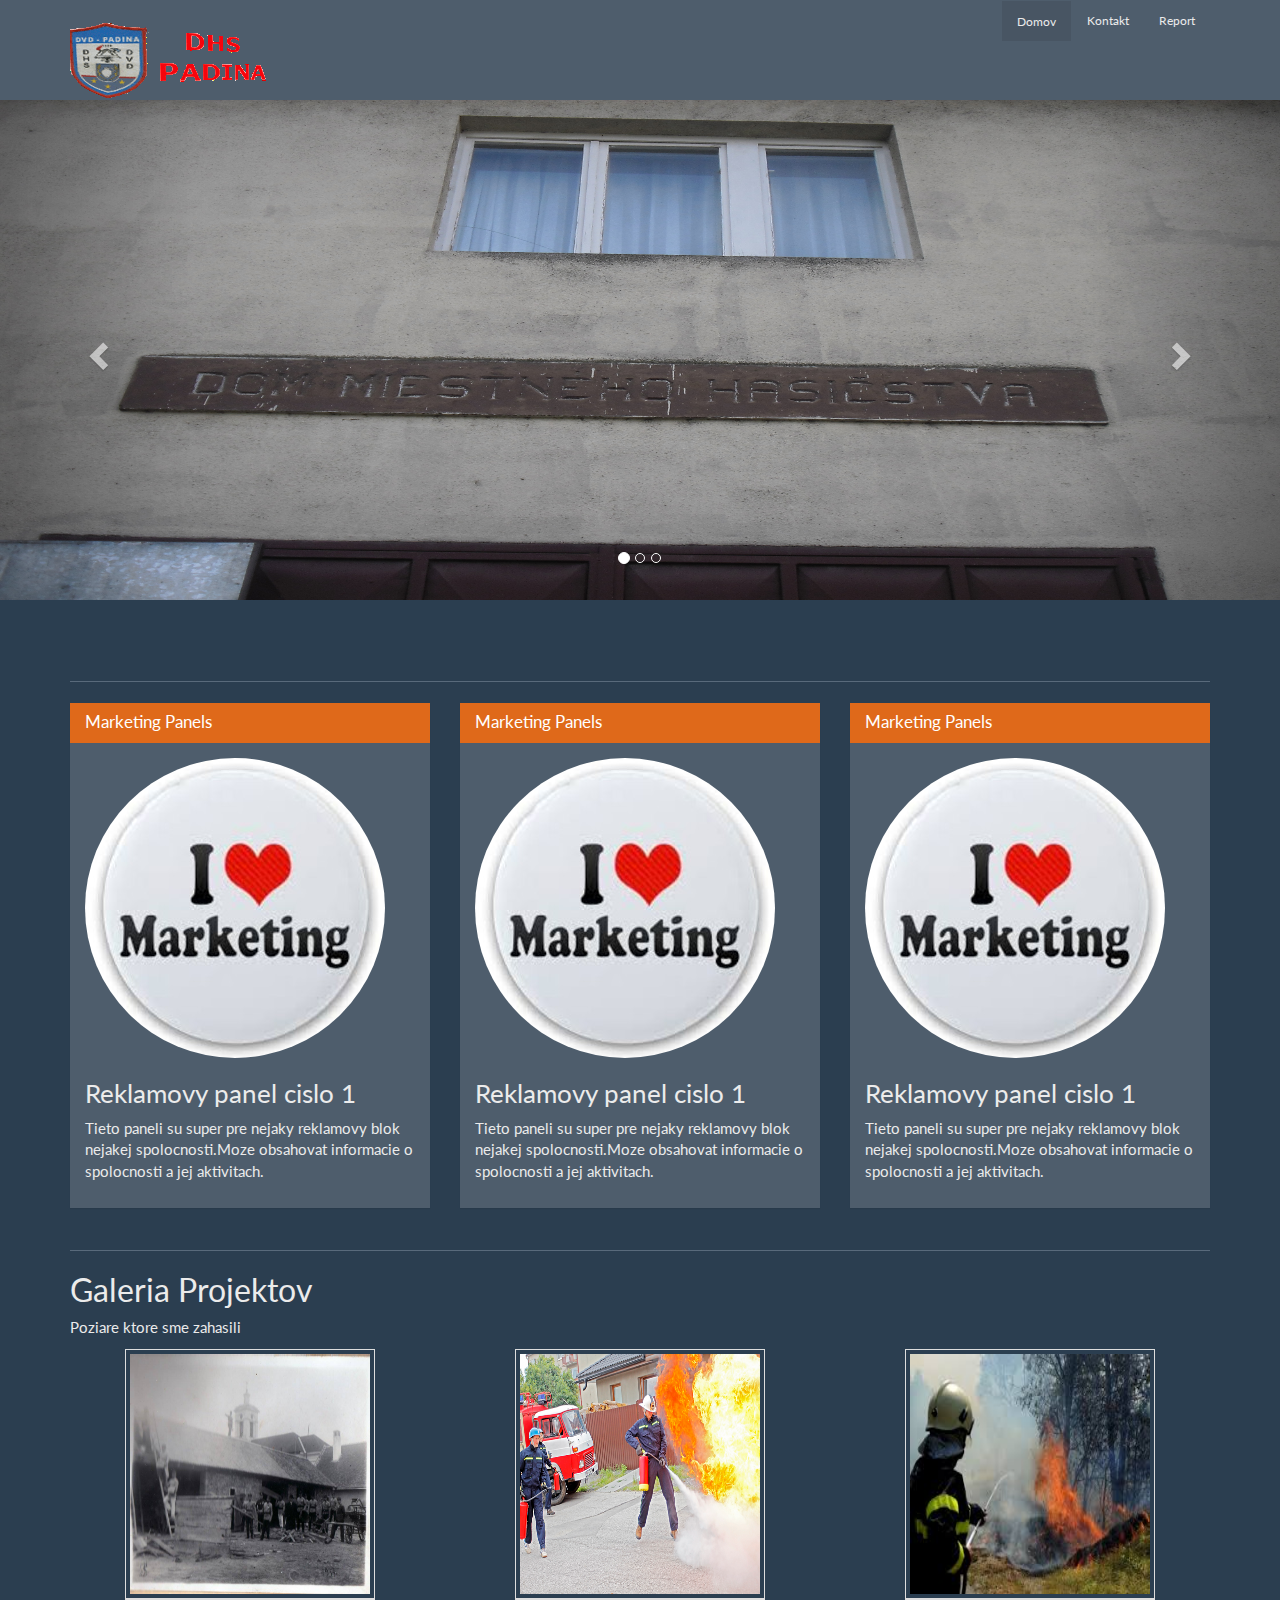
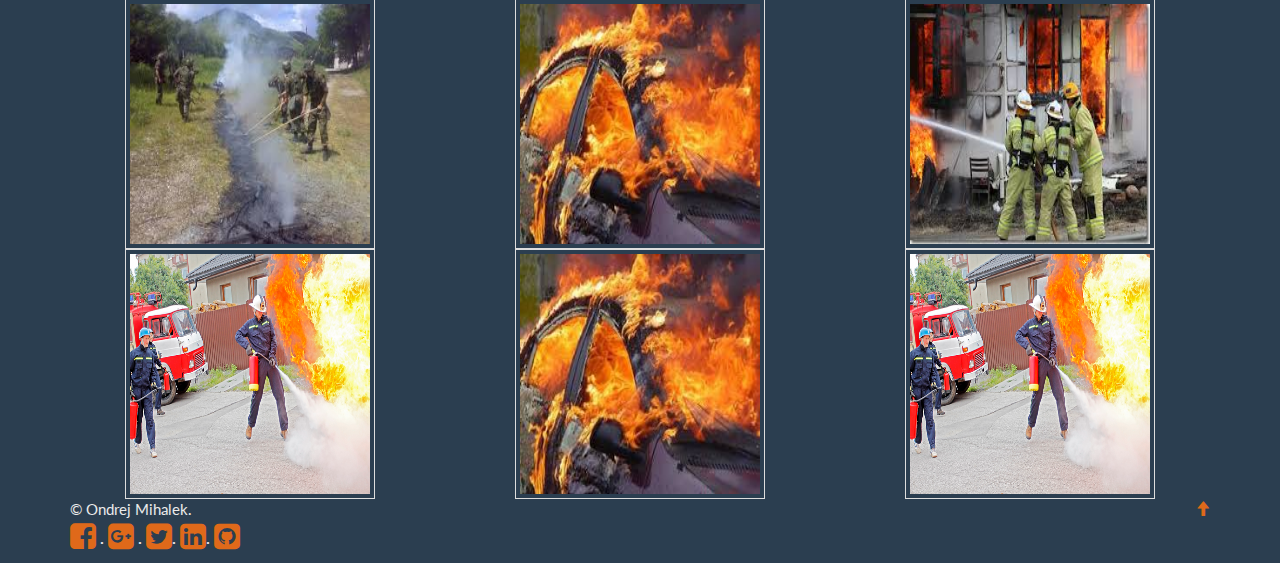
<file: DVDPadina/public_html/index.html>
<!DOCTYPE html>
<html lang="en">
    <head>
        <meta charset="utf-8">
        <meta http-equiv="X-UA-Compatible" content="IE=edge">
        <meta name="viewport" content="width=device-width, initial-scale=1">
        <!-- The above 3 meta tags *must* come first in the head; any other head content must come *after* these tags -->
        <title>DVD-Padina</title>

        <!-- Bootstrap -->
        <link href="css/bootstrap.min.css" rel="stylesheet">
        <link rel="stylesheet" href="font-awesome-4.6.1/css/font-awesome.min.css">
        <link href="css/slideshow.css" rel="stylesheet">

        <style>
            img-resposive{
                height: 100%;            }

        </style>
    </head>
    <body>

        <nav class="navbar navbar-default navbar-fixed-top">
            <div class="container">
                <div class="navbar-header">
                    <button type="button" class="navbar-toggle collapsed" data-toggle="collapse" data-target=".navbar-collapse">
                        <span class="sr-only">Toggle navigation</span>
                        <span class="icon-bar"></span>
                        <span class="icon-bar"></span>
                        <span class="icon-bar"></span>
                    </button>

                    <a class="navbar-brand" style="height: 100px" href="#">
                        <img alt="Brand" src="images/dvdpadina.gif">
                    </a>

                </div>
                <div class="navbar-collapse collapse navbar-right" >
                    <ul class="nav navbar-nav nav-tabs-justified">
                        <li class="active"><a href="#">Domov</a></li>
                        <li><a href="kontakt.html">Kontakt</a></li>
                        <li><a href="report.html">Report</a></li>

                    </ul>
                </div><!--/.nav-collapse -->
            </div>
        </nav>


        <div class="container-fluid" style="padding-top: 100px">

            <div class="row">
                <!-- Carousel
    ================================================== -->
                <div id="myCarousel" class="carousel slide" data-ride="carousel">
                    <!-- Indicators -->
                    <ol class="carousel-indicators">
                        <li data-target="#myCarousel" data-slide-to="0" class="active"></li>
                        <li data-target="#myCarousel" data-slide-to="1"></li>
                        <li data-target="#myCarousel" data-slide-to="2"></li>
                    </ol>
                    <div class="carousel-inner" role="listbox">
                        <div class="item active">
                            <img class="first-slide" src="images/StariDom.JPG" alt="First slide">

                        </div>
                        <div class="item">
                            <img class="second-slide" src="images/NovyDom.JPG" alt="Second slide">

                        </div>
                        <div class="item">
                            <img class="third-slide" src="images/Kamion.JPG" alt="Third slide">

                        </div>
                    </div>
                    <a class="left carousel-control" href="#myCarousel" role="button" data-slide="prev">
                        <span class="glyphicon glyphicon-chevron-left" aria-hidden="true"></span>
                        <span class="sr-only">Previous</span>
                    </a>
                    <a class="right carousel-control" href="#myCarousel" role="button" data-slide="next">
                        <span class="glyphicon glyphicon-chevron-right" aria-hidden="true"></span>
                        <span class="sr-only">Next</span>
                    </a>
                </div><!-- /.carousel -->
            </div>


        </div> <!-- /container -->

        <div class="container">

            <hr>

            <div class="row">
                <div class="col-sm-4">
                    <div class="panel panel-primary">
                        <div class="panel-heading">
                            <h3 class="panel-title">Marketing Panels</h3>
                        </div>
                        <div class="panel-body">
                            <img class="img-circle img-responsive img-center" src="images/padinaKomerc.jpg" alt="">
                            <h3>Reklamovy panel cislo 1</h3>
                            <p>Tieto paneli su super pre nejaky reklamovy blok nejakej spolocnosti.Moze obsahovat informacie o spolocnosti a jej aktivitach.</p>
                        </div>
                    </div>

                </div>
                <div class="col-sm-4">
                    <div class="panel panel-primary">
                        <div class="panel-heading">
                            <h3 class="panel-title">Marketing Panels</h3>
                        </div>
                        <div class="panel-body">
                            <img class="img-circle img-responsive img-center" src="images/padinaKomerc.jpg" alt="">
                            <h3>Reklamovy panel cislo 1</h3>
                            <p>Tieto paneli su super pre nejaky reklamovy blok nejakej spolocnosti.Moze obsahovat informacie o spolocnosti a jej aktivitach.</p>
                        </div>
                    </div>
                </div>
                <div class="col-sm-4">
                    <div class="panel panel-primary">
                        <div class="panel-heading">
                            <h3 class="panel-title">Marketing Panels</h3>
                        </div>
                        <div class="panel-body">
                            <img class="img-circle img-responsive img-center" src="images/padinaKomerc.jpg" alt="">
                            <h3>Reklamovy panel cislo 1</h3>
                            <p>Tieto paneli su super pre nejaky reklamovy blok nejakej spolocnosti.Moze obsahovat informacie o spolocnosti a jej aktivitach.</p>
                        </div>
                    </div>
                </div>
            </div>
            <!-- /.row -->

            <hr>


            <h2>Galeria Projektov</h2>
            <p>Poziare ktore sme zahasili</p>            
            <div class="row">
                <div class="col-md-4 col-sm-6"><img src="images/dvdPadinaFotka.jpg" class="img-thumbnail img-responsive center-block" style="width:250px;height:250px"></div>  
                <div class="col-md-4 col-sm-6"><img src="images/hasenie.jpg" class="img-thumbnail img-responsive center-block" style="width:250px;height:250px"></div> 
                <div class="col-md-4 col-sm-6"><img src="images/hasenie2.jpg" class="img-thumbnail img-responsive center-block" style="width:250px;height:250px"></div> 
                <div class="col-md-4 col-sm-6"><img src="images/hasenie3.jpg" class="img-thumbnail img-responsive center-block" style="width:250px;height:250px"></div>  
                <div class="col-md-4 col-sm-6"><img src="images/hasenie4.jpg" class="img-thumbnail img-responsive center-block" style="width:250px;height:250px"></div> 
                <div class="col-md-4 col-sm-6"><img src="images/hasenie5.jpg" class="img-thumbnail img-responsive center-block" style="width:250px;height:250px"></div> 
                <div class="col-md-4 col-sm-6"><img src="images/hasenie.jpg" class="img-thumbnail img-responsive center-block" style="width:250px;height:250px"></div>  
                <div class="col-md-4 col-sm-6"><img src="images/hasenie4.jpg" class="img-thumbnail img-responsive center-block" style="width:250px;height:250px"></div> 
                <div class="col-md-4 col-sm-6"><img src="images/hasenie.jpg" class="img-thumbnail img-responsive center-block" style="width:250px;height:250px"></div>

            </div>

            

            <footer>
                <p class="pull-right"><a href="#"><span class="glyphicon glyphicon-arrow-up" aria-hidden="true"></span></a></p>
                <p>&copy; Ondrej Mihalek.<br> <a href="https://www.facebook.com/ondrej.mihalek" title="Kontaktuje ma na fb"><i class="fa fa-facebook-square fa-2x"></i></a> &middot; <a href="https://plus.google.com/118253246329040730746" title="Kontaktujete ma na Google Plus"><i class="fa fa-google-plus-square fa-2x"></i></a>
                    &middot; <a href="#" title="Link iba srze krase" ><i class="fa fa-twitter-square fa-2x"></i></a>&middot; <a href="#" title="Link iba srze krase" ><i class="fa fa-linkedin-square fa-2x"></i></a>&middot; <a href="https://github.com/oprogramer?tab=repositories" title="Projekty na githube" ><i class="fa fa-github-square fa-2x"></i></a></p>

            </footer>
        </div>

        <!-- Bootstrap core JavaScript
       ================================================== -->
        <!-- Placed at the end of the document so the pages load faster -->
        <script src="https://ajax.googleapis.com/ajax/libs/jquery/1.11.3/jquery.min.js"></script>
        <script>window.jQuery || document.write('<script src="../../assets/js/vendor/jquery.min.js"><\/script>');</script>
        <script src="js/bootstrap.min.js"></script>
        
        
    </body>
</html>
</file>
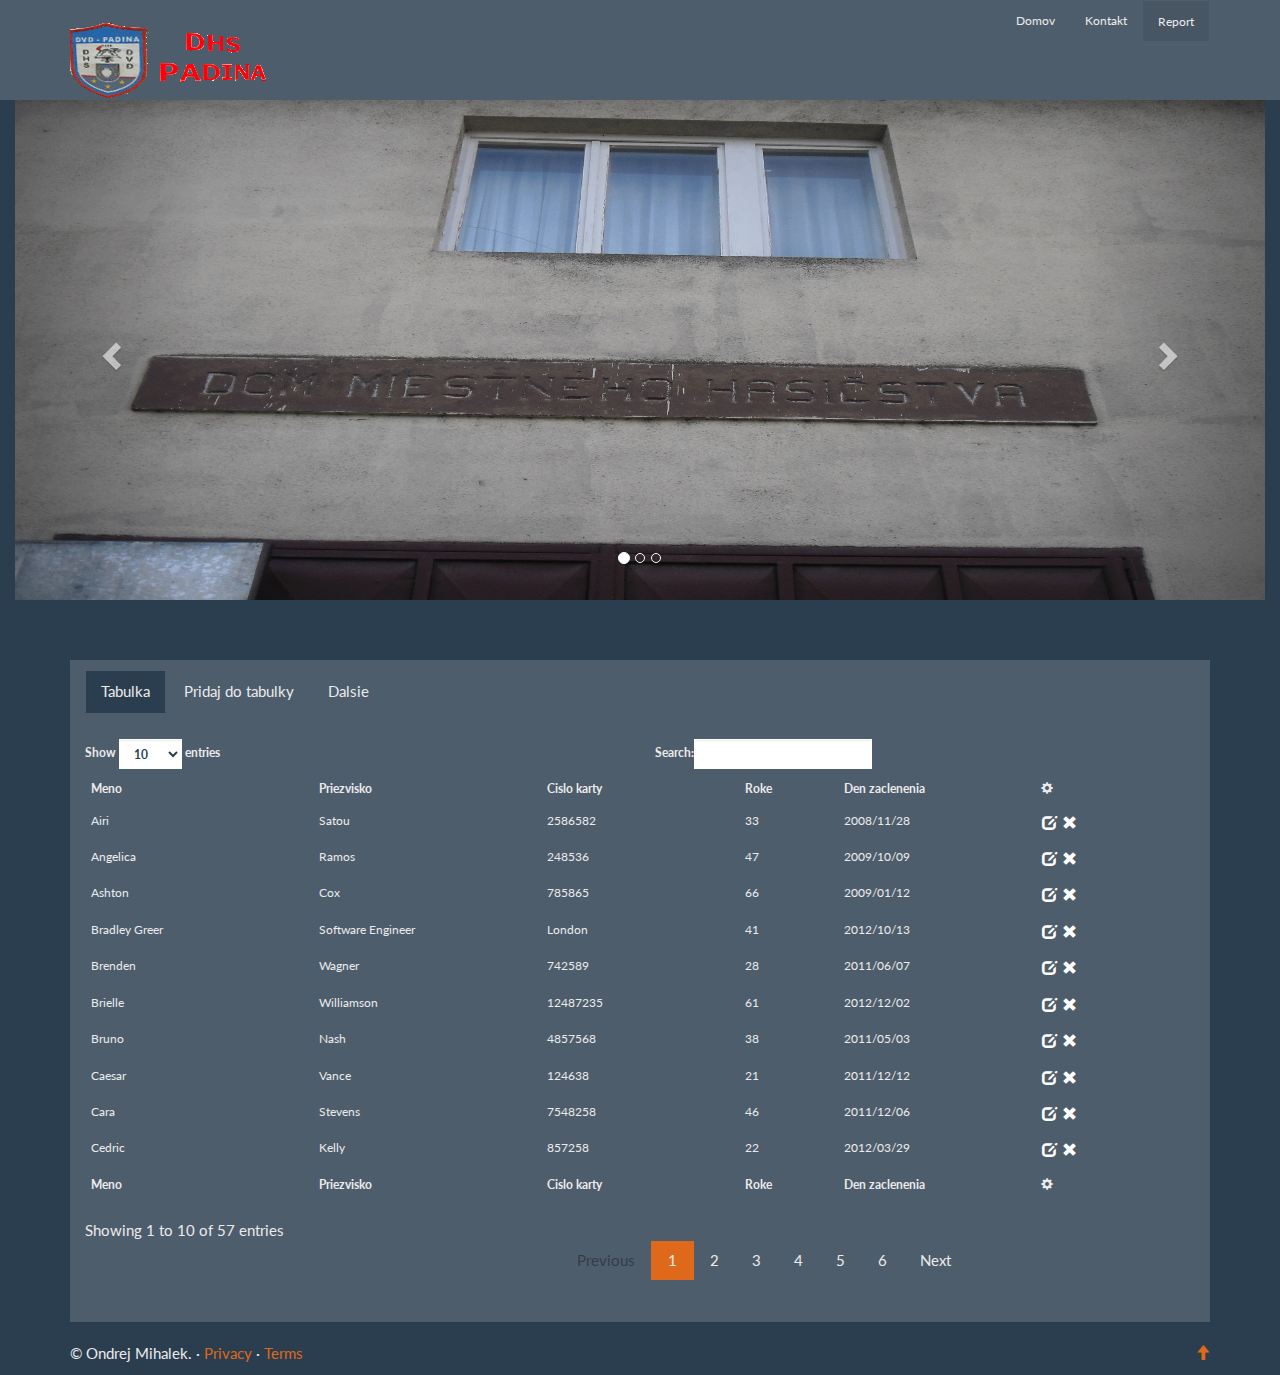
<file: DVDPadina/public_html/report.html>
<!DOCTYPE html>
<html lang="en">
    <head>
        <meta charset="utf-8">
        <meta http-equiv="X-UA-Compatible" content="IE=edge">
        <meta name="viewport" content="width=device-width, initial-scale=1">
        <!-- The above 3 meta tags *must* come first in the head; any other head content must come *after* these tags -->
        <title>DVD-Padina</title>

        <!-- Bootstrap -->
        <link href="css/bootstrap.min.css" rel="stylesheet">
        <link href="css/slideshow.css" rel="stylesheet">

        <script type="text/javascript" language="javascript" src="//code.jquery.com/jquery-1.12.0.min.js">
        </script>
        <script type="text/javascript" language="javascript" src="https://cdn.datatables.net/1.10.11/js/jquery.dataTables.min.js">
        </script>
        <script type="text/javascript" language="javascript" src="https://cdn.datatables.net/1.10.11/js/dataTables.bootstrap4.min.js">
        </script>
        <script type="text/javascript" class="init">

            $(document).ready(function () {
                $('#example').DataTable();
            });

        </script>

    </head>
    <body>

        <nav class="navbar navbar-default navbar-fixed-top">
            <div class="container">
                <div class="navbar-header">
                    <button type="button" class="navbar-toggle collapsed" data-toggle="collapse" data-target=".navbar-collapse">
                        <span class="sr-only">Toggle navigation</span>
                        <span class="icon-bar"></span>
                        <span class="icon-bar"></span>
                        <span class="icon-bar"></span>
                    </button>

                    <a class="navbar-brand" style="height: 100px" href="#">
                        <img alt="Brand" src="images/dvdpadina.gif">
                    </a>

                </div>
                <div class="navbar-collapse collapse navbar-right" >
                    <ul class="nav navbar-nav nav-tabs-justified">
                        <li ><a href="index.html">Domov</a></li>
                        <li><a href="kontakt.html">Kontakt</a></li>
                        <li class="active"><a href="#">Report</a></li>

                    </ul>
                </div><!--/.nav-collapse -->
            </div>
        </nav>

        <div class="container-fluid" style="padding-top: 100px">
            <!-- Carousel
    ================================================== -->
            <div id="myCarousel" class="carousel slide" data-ride="carousel">
                <!-- Indicators -->
                <ol class="carousel-indicators">
                    <li data-target="#myCarousel" data-slide-to="0" class="active"></li>
                    <li data-target="#myCarousel" data-slide-to="1"></li>
                    <li data-target="#myCarousel" data-slide-to="2"></li>
                </ol>
                <div class="carousel-inner" role="listbox">
                    <div class="item active">
                        <img class="first-slide" src="images/StariDom.JPG" alt="First slide">

                    </div>
                    <div class="item">
                        <img class="second-slide" src="images/NovyDom.JPG" alt="Second slide">

                    </div>
                    <div class="item">
                        <img class="third-slide" src="images/Kamion.JPG" alt="Third slide">

                    </div>
                </div>
                <a class="left carousel-control" href="#myCarousel" role="button" data-slide="prev">
                    <span class="glyphicon glyphicon-chevron-left" aria-hidden="true"></span>
                    <span class="sr-only">Previous</span>
                </a>
                <a class="right carousel-control" href="#myCarousel" role="button" data-slide="next">
                    <span class="glyphicon glyphicon-chevron-right" aria-hidden="true"></span>
                    <span class="sr-only">Next</span>
                </a>
            </div><!-- /.carousel -->

        </div> <!-- /container -->

        <div class="container">

            <div id="collapseTwo" class="panel-collapse collapse">
                <div class="panel-body">
                    <form method="post" class="form-group" action="add.php">

                        <input type="text" name="meno" placeholder="Meno" required autofocus>
                        <input type="text" name="pozicia" placeholder="Pozícia" required>
                        <input type="text" name="vek" placeholder="Vek" required>
                        <input type="text" name="zaciatok" placeholder="Začiatok" required>
                        <input type="text" name="vyplata" placeholder="Výplata" required>


                        <div class="btn-toolbar">
                            <button class="btn" type="submit">Uložiť</button>
                            <button class="btn" type="button">Zrušit</button>
                        </div>
                    </form>


                </div>
            </div>

            <div class="panel">
                <div class="panel-heading">
                    <!-- Nav tabs -->
                    <ul class="nav nav-tabs " role="tablist">
                        <li class="active"><a href="#home" role="tab" data-toggle="tab">Tabulka</a></li>
                        <li><a href="#pridavanie" role="tab" data-toggle="tab">Pridaj do tabulky</a></li>
                        <li><a href="#dalsie" role="tab" data-toggle="tab">Dalsie</a></li>

                    </ul>

                </div>

                <!-- Tab panes + Panel body -->
                <div class="panel-body tab-content">
                    <div class="tab-pane active " id="home">
                        <div id="example_wrapper" class="dataTables_wrapper form-inline dt-bootstrap4">
                            <div class="row">
                                <div class="col-md-6">
                                    <div class="dataTables_length" id="example_length"><label>Show <select name="example_length" aria-controls="example" class="form-control input-sm"><option value="10">10</option><option value="25">25</option><option value="50">50</option><option value="100">100</option></select> entries</label>
                                    </div>
                                </div>
                                <div class="col-md-6">
                                    <div id="example_filter" class="dataTables_filter"><label>Search:<input type="search" class="form-control input-sm" placeholder="" aria-controls="example"></label>
                                    </div>
                                </div>
                            </div>
                            <div class="row">
                                <div class="col-md-12">
                                    <table id="example" class="table table-responsive table-striped  " cellspacing="0" width="100%" role="grid" aria-describedby="example_info" style="width: 100%;">
                                        <thead>
                                            <tr role="row">
                                                <th class="sorting_asc" tabindex="0" aria-controls="example" rowspan="1" colspan="1" aria-sort="ascending" aria-label="Name: activate to sort column descending" style="width: 90px;">Meno</th>
                                                <th class="sorting" tabindex="0" aria-controls="example" rowspan="1" colspan="1" aria-label="Position: activate to sort column ascending" style="width: 90px;">Priezvisko</th>
                                                <th class="sorting" tabindex="0" aria-controls="example" rowspan="1" colspan="1" aria-label="Office: activate to sort column ascending" style="width: 78px;">Cislo karty</th>
                                                <th class="sorting" tabindex="0" aria-controls="example" rowspan="1" colspan="1" aria-label="Age: activate to sort column ascending" style="width: 29px;">Roke</th>
                                                <th class="sorting" tabindex="0" aria-controls="example" rowspan="1" colspan="1" aria-label="Start date: activate to sort column ascending" style="width: 63px;">Den zaclenenia</th>
                                                <th class="sorting" tabindex="0" aria-controls="example" rowspan="1" colspan="1" aria-label="Salary: activate to sort column ascending" style="width: 63px;"><span class="glyphicon glyphicon-cog" aria-hidden="true"></span></th>

                                            </tr>
                                        </thead>
                                        <tfoot>
                                            <tr><th rowspan="1" colspan="1">Meno</th><th rowspan="1" colspan="1">Priezvisko</th><th rowspan="1" colspan="1">Cislo karty</th><th rowspan="1" colspan="1">Roke</th><th rowspan="1" colspan="1">Den zaclenenia</th><th rowspan="1" colspan="1"><span class="glyphicon glyphicon-cog" aria-hidden="true"></span></th></tr>
                                        </tfoot>
                                        <tbody>

                                            <tr role="row" class="odd">
                                                <td class="sorting_1">Airi </td>
                                                <td>Satou</td>
                                                <td>2586582</td>
                                                <td>33</td>
                                                <td>2008/11/28</td>
                                                <td>
                                                    <button type="button" class="btn btn-default btn-md" style="margin: 0;padding: 0">
                                                        <span class="glyphicon glyphicon-edit" aria-hidden="true"></span> 
                                                    </button>
                                                    <button type="button" class="btn btn-default btn-md" style="margin: 0;padding: 0">
                                                        <span class="glyphicon glyphicon-remove" aria-hidden="true"></span> 
                                                    </button>
                                                    
                                                </td>
                                            </tr><tr role="row" class="even">
                                                <td class="sorting_1">Angelica </td>
                                                <td>Ramos</td>
                                                <td>248536</td>
                                                <td>47</td>
                                                <td>2009/10/09</td>
                                                <td>
                                                    <button type="button" class="btn btn-default btn-md" style="margin: 0;padding: 0">
                                                        <span class="glyphicon glyphicon-edit" aria-hidden="true"></span> 
                                                    </button>
                                                    <button type="button" class="btn btn-default btn-md" style="margin: 0;padding: 0">
                                                        <span class="glyphicon glyphicon-remove" aria-hidden="true"></span> 
                                                    </button>
                                                    
                                                </td>
                                            </tr><tr role="row" class="odd">
                                                <td class="sorting_1">Ashton </td>
                                                <td>Cox</td>
                                                <td>785865</td>
                                                <td>66</td>
                                                <td>2009/01/12</td>
                                                <td>
                                                    <button type="button" class="btn btn-default btn-md" style="margin: 0;padding: 0">
                                                        <span class="glyphicon glyphicon-edit" aria-hidden="true"></span> 
                                                    </button>
                                                    <button type="button" class="btn btn-default btn-md" style="margin: 0;padding: 0">
                                                        <span class="glyphicon glyphicon-remove" aria-hidden="true"></span> 
                                                    </button>
                                                    
                                                </td>
                                            </tr><tr role="row" class="even">
                                                <td class="sorting_1">Bradley Greer</td>
                                                <td>Software Engineer</td>
                                                <td>London</td>
                                                <td>41</td>
                                                <td>2012/10/13</td>
                                                <td>
                                                    <button type="button" class="btn btn-default btn-md" style="margin: 0;padding: 0">
                                                        <span class="glyphicon glyphicon-edit" aria-hidden="true"></span> 
                                                    </button>
                                                    <button type="button" class="btn btn-default btn-md" style="margin: 0;padding: 0">
                                                        <span class="glyphicon glyphicon-remove" aria-hidden="true"></span> 
                                                    </button>
                                                    
                                                </td>
                                            </tr><tr role="row" class="odd">
                                                <td class="sorting_1">Brenden </td>
                                                <td>Wagner</td>
                                                <td>742589</td>
                                                <td>28</td>
                                                <td>2011/06/07</td>
                                                <td>
                                                    <button type="button" class="btn btn-default btn-md" style="margin: 0;padding: 0">
                                                        <span class="glyphicon glyphicon-edit" aria-hidden="true"></span> 
                                                    </button>
                                                    <button type="button" class="btn btn-default btn-md" style="margin: 0;padding: 0">
                                                        <span class="glyphicon glyphicon-remove" aria-hidden="true"></span> 
                                                    </button>
                                                    
                                                </td>
                                            </tr><tr role="row" class="even">
                                                <td class="sorting_1">Brielle </td>
                                                <td>Williamson</td>
                                                <td>12487235</td>
                                                <td>61</td>
                                                <td>2012/12/02</td>
                                               <td>
                                                    <button type="button" class="btn btn-default btn-md" style="margin: 0;padding: 0">
                                                        <span class="glyphicon glyphicon-edit" aria-hidden="true"></span> 
                                                    </button>
                                                    <button type="button" class="btn btn-default btn-md" style="margin: 0;padding: 0">
                                                        <span class="glyphicon glyphicon-remove" aria-hidden="true"></span> 
                                                    </button>
                                                    
                                                </td>
                                            </tr><tr role="row" class="odd">
                                                <td class="sorting_1">Bruno </td>
                                                <td>Nash</td>
                                                <td>4857568</td>
                                                <td>38</td>
                                                <td>2011/05/03</td>
                                                <td>
                                                    <button type="button" class="btn btn-default btn-md" style="margin: 0;padding: 0">
                                                        <span class="glyphicon glyphicon-edit" aria-hidden="true"></span> 
                                                    </button>
                                                    <button type="button" class="btn btn-default btn-md" style="margin: 0;padding: 0">
                                                        <span class="glyphicon glyphicon-remove" aria-hidden="true"></span> 
                                                    </button>
                                                    
                                                </td>
                                            </tr><tr role="row" class="even">
                                                <td class="sorting_1">Caesar </td>
                                                <td>Vance</td>
                                                <td>124638</td>
                                                <td>21</td>
                                                <td>2011/12/12</td>
                                                <td>
                                                    <button type="button" class="btn btn-default btn-md" style="margin: 0;padding: 0">
                                                        <span class="glyphicon glyphicon-edit" aria-hidden="true"></span> 
                                                    </button>
                                                    <button type="button" class="btn btn-default btn-md" style="margin: 0;padding: 0">
                                                        <span class="glyphicon glyphicon-remove" aria-hidden="true"></span> 
                                                    </button>
                                                    
                                                </td>
                                            </tr><tr role="row" class="odd">
                                                <td class="sorting_1">Cara </td>
                                                <td>Stevens</td>
                                                <td>7548258</td>
                                                <td>46</td>
                                                <td>2011/12/06</td>
                                                <td>
                                                    <button type="button" class="btn btn-default btn-md" style="margin: 0;padding: 0">
                                                        <span class="glyphicon glyphicon-edit" aria-hidden="true"></span> 
                                                    </button>
                                                    <button type="button" class="btn btn-default btn-md" style="margin: 0;padding: 0">
                                                        <span class="glyphicon glyphicon-remove" aria-hidden="true"></span> 
                                                    </button>
                                                    
                                                </td>
                                            </tr><tr role="row" class="even">
                                                <td class="sorting_1">Cedric </td>
                                                <td>Kelly</td>
                                                <td>857258</td>
                                                <td>22</td>
                                                <td>2012/03/29</td>
                                                <td>
                                                    <button type="button" class="btn btn-default btn-md" style="margin: 0;padding: 0">
                                                        <span class="glyphicon glyphicon-edit" aria-hidden="true"></span> 
                                                    </button>
                                                    <button type="button" class="btn btn-default btn-md" style="margin: 0;padding: 0">
                                                        <span class="glyphicon glyphicon-remove" aria-hidden="true"></span> 
                                                    </button>
                                                    
                                                </td>
                                            </tr>


                                        </tbody>
                                    </table>
                                </div>
                            </div>
                            <div class="row">
                                <div class="col-md-5">
                                    <div class="dataTables_info" id="example_info" role="status" aria-live="polite">Showing 1 to 10 of 57 entries</div>

                                </div>
                                <div class="col-md-7">
                                    <div class="dataTables_paginate paging_simple_numbers" id="example_paginate">
                                        <ul class="pagination">
                                            <li class="paginate_button page-item previous disabled" id="example_previous"><a href="#" aria-controls="example" data-dt-idx="0" tabindex="0" class="page-link">Previous</a>
                                            </li><li class="paginate_button page-item active"><a href="#" aria-controls="example" data-dt-idx="1" tabindex="0" class="page-link">1</a></li>
                                            <li class="paginate_button page-item "><a href="#" aria-controls="example" data-dt-idx="2" tabindex="0" class="page-link">2</a></li>
                                            <li class="paginate_button page-item "><a href="#" aria-controls="example" data-dt-idx="3" tabindex="0" class="page-link">3</a></li>
                                            <li class="paginate_button page-item "><a href="#" aria-controls="example" data-dt-idx="4" tabindex="0" class="page-link">4</a></li>
                                            <li class="paginate_button page-item "><a href="#" aria-controls="example" data-dt-idx="5" tabindex="0" class="page-link">5</a></li>
                                            <li class="paginate_button page-item "><a href="#" aria-controls="example" data-dt-idx="6" tabindex="0" class="page-link">6</a></li>
                                            <li class="paginate_button page-item next" id="example_next"><a href="#" aria-controls="example" data-dt-idx="7" tabindex="0" class="page-link">Next</a></li>
                                        </ul>
                                    </div>
                                </div>
                            </div>
                        </div>


                    </div>
                    <div class="tab-pane " id="pridavanie">
                        <form class="form-inline" method="post" action="add.php">
                            <div class="form-group">
                                <label class="sr-only" for="exampleInputEmail3">Meno</label>
                                <input type="text" class="form-control" id="exampleInputEmail3" placeholder="Meno">
                            </div>
                            <div class="form-group" >
                                <label class="sr-only" for="exampleInputPassword3">Priezvisko</label>
                                <input type="text" class="form-control" id="exampleInputPassword3" placeholder="Priezvisko">
                            </div>
                            <div class="form-group" >
                                <label class="sr-only" for="exampleCisloKarty3">Cislo Karty</label>
                                <input type="text" class="form-control" id="exampleCisloKarty3" placeholder="Cislo karty">
                            </div>
                            <div class="form-group" >
                                <label class="sr-only" for="exampleRoke3">Roke</label>
                                <input type="text" class="form-control" id="exampleRoke3" placeholder="Roke">
                            </div>
                            <div class="form-group" >
                                <label class="sr-only" for="exampleDen3">Den zaclenenia</label>
                                <input type="text" class="form-control" id="exampleDen3" placeholder="Den zaclenenia">
                            </div>
                            <div class="form-group" >
                                <label class="sr-only" for="examplePlat3">Priezvisko</label>
                                <input type="text" class="form-control" id="examplePlat3" placeholder="Plat">
                            </div>
                            <button type="submit" class="btn btn-info">Sign in</button>


                        </form>

                    </div>

                    <div class="tab-pane " id="dalsie">


                    </div>

                </div>

            </div>


            <footer>
                <p class="pull-right"><a href="#"><span class="glyphicon glyphicon-arrow-up" aria-hidden="true"></span></a></p>
                <p>&copy; Ondrej Mihalek. &middot; <a href="#">Privacy</a> &middot; <a href="#">Terms</a></p>
            </footer>
        </div>

        <!-- Bootstrap core JavaScript
       ================================================== -->
        <!-- Placed at the end of the document so the pages load faster -->

        <script type="text/javascript">
            var _gaq = _gaq || [];
            _gaq.push(['_setAccount', 'UA-365466-5']);
            _gaq.push(['_trackPageview']);

            (function () {
                var ga = document.createElement('script');
                ga.type = 'text/javascript';
                ga.async = true;
                ga.src = ('https:' == document.location.protocol ? 'https://ssl' : 'http://www') + '.google-analytics.com/ga.js';
                var s = document.getElementsByTagName('script')[0];
                s.parentNode.insertBefore(ga, s);
            })();
        </script>
        <div id="lbOverlay" style="display: none;"></div>
        <div id="lbCenter" style="display: none;"><div id="lbImage"><div style="position: relative;"><a id="lbPrevLink" href="#"></a><a id="lbNextLink" href="#"></a></div></div></div>
        <div id="lbBottomContainer" style="display: none;"><div id="lbBottom"><a id="lbCloseLink" href="#"></a><div id="lbCaption"></div><div id="lbNumber"></div><div style="clear: both;"></div></div></div>
        <script src="https://ajax.googleapis.com/ajax/libs/jquery/1.11.3/jquery.min.js"></script>
        <script>window.jQuery || document.write('<script src="../../assets/js/vendor/jquery.min.js"><\/script>');</script>
        <script src="js/bootstrap.min.js"></script>

    </body>
</html>
</file>
<file: DVDPadina/public_html/css/slideshow.css>
/* CUSTOMIZE THE CAROUSEL
-------------------------------------------------- */

/* Carousel base class */
.carousel {
  height: 500px;
  margin-bottom: 60px;
}
/* Since positioning the image, we need to help out the caption */
.carousel-caption {
  z-index: 10;
}

/* Declare heights because of positioning of img element */
.carousel .item {
  height: 500px;
  background-color: #777;
}
.carousel-inner > .item > img {
  position: absolute;
  top: 0;
  left: 0;
  min-width: 100%;
  height: 500px;
}
</file>
